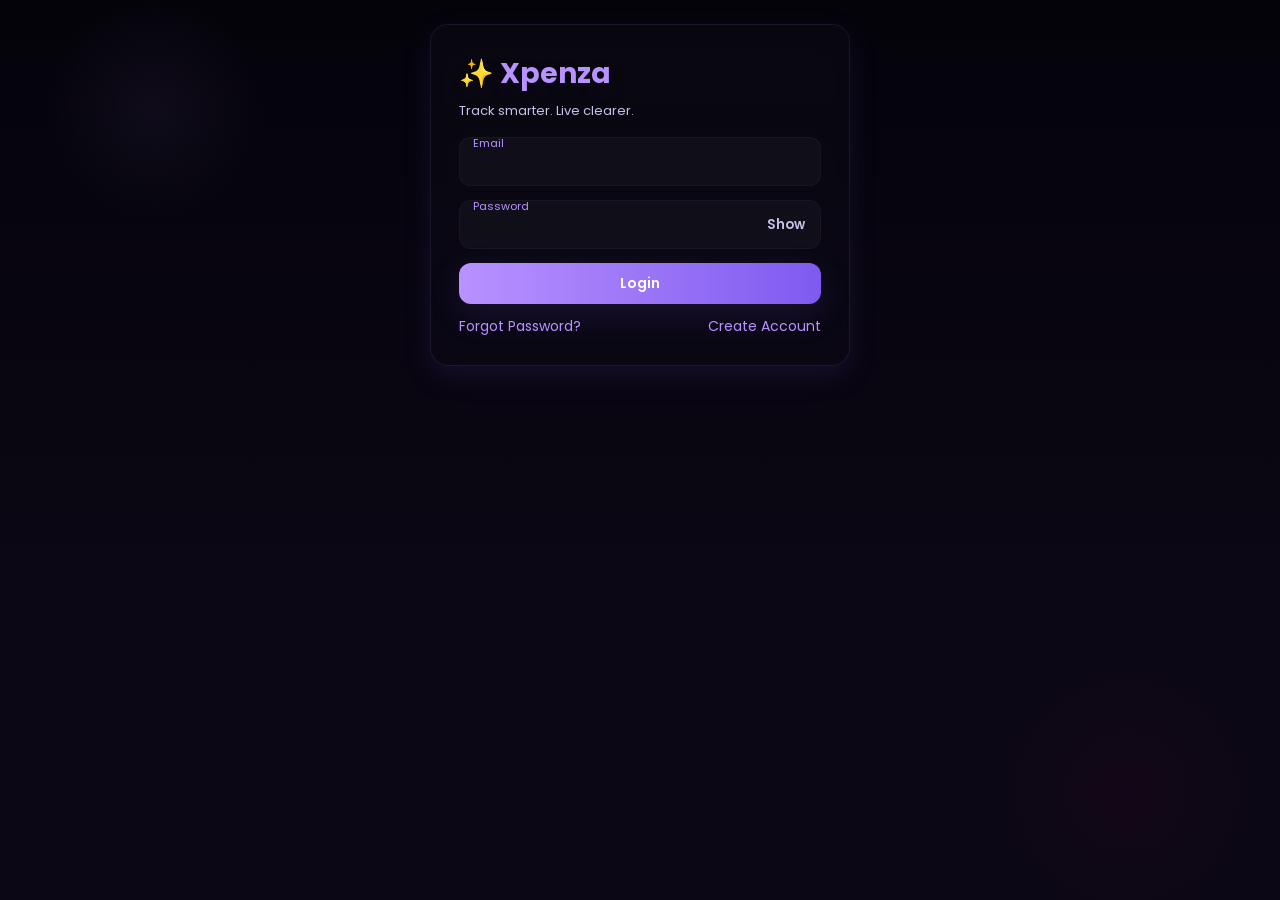
<file: index.html>
<!DOCTYPE html>
<html lang="en">
<head>
  <meta charset="utf-8" />
  <meta name="viewport" content="width=device-width,initial-scale=1" />
  <title>Xpenza — Login</title>
  <link rel="stylesheet" href="style.css" />
</head>

<body class="bg">

  <main class="center">
    <section class="glass-card login-card">

      <!-- LOGO PLACEHOLDER (add your logo later) -->
      <!-- <img src="logo.png" class="auth-logo"> -->

      <div class="brand">
        <div class="logo-text">✨ Xpenza</div>
        <div class="subtitle">Track smarter. Live clearer.</div>
      </div>

      <form id="loginForm" class="form floating">
        
        <div class="field">
          <input id="email" type="email" required autocomplete="email">
          <label for="email">Email</label>
        </div>

        <div class="field">
          <input id="password" type="password" required autocomplete="current-password">
          <label for="password">Password</label>
          <button type="button" class="eye-btn" id="togglePass">Show</button>
        </div>

        <button type="submit" class="btn primary">Login</button>
      </form>

      <div id="loginError" class="error-box"></div>

      <div class="links">
        <a href="#">Forgot Password?</a>
        <a href="signup.html">Create Account</a>
      </div>

    </section>
  </main>

  <script src="auth.js"></script>
</body>
</html>
</file>
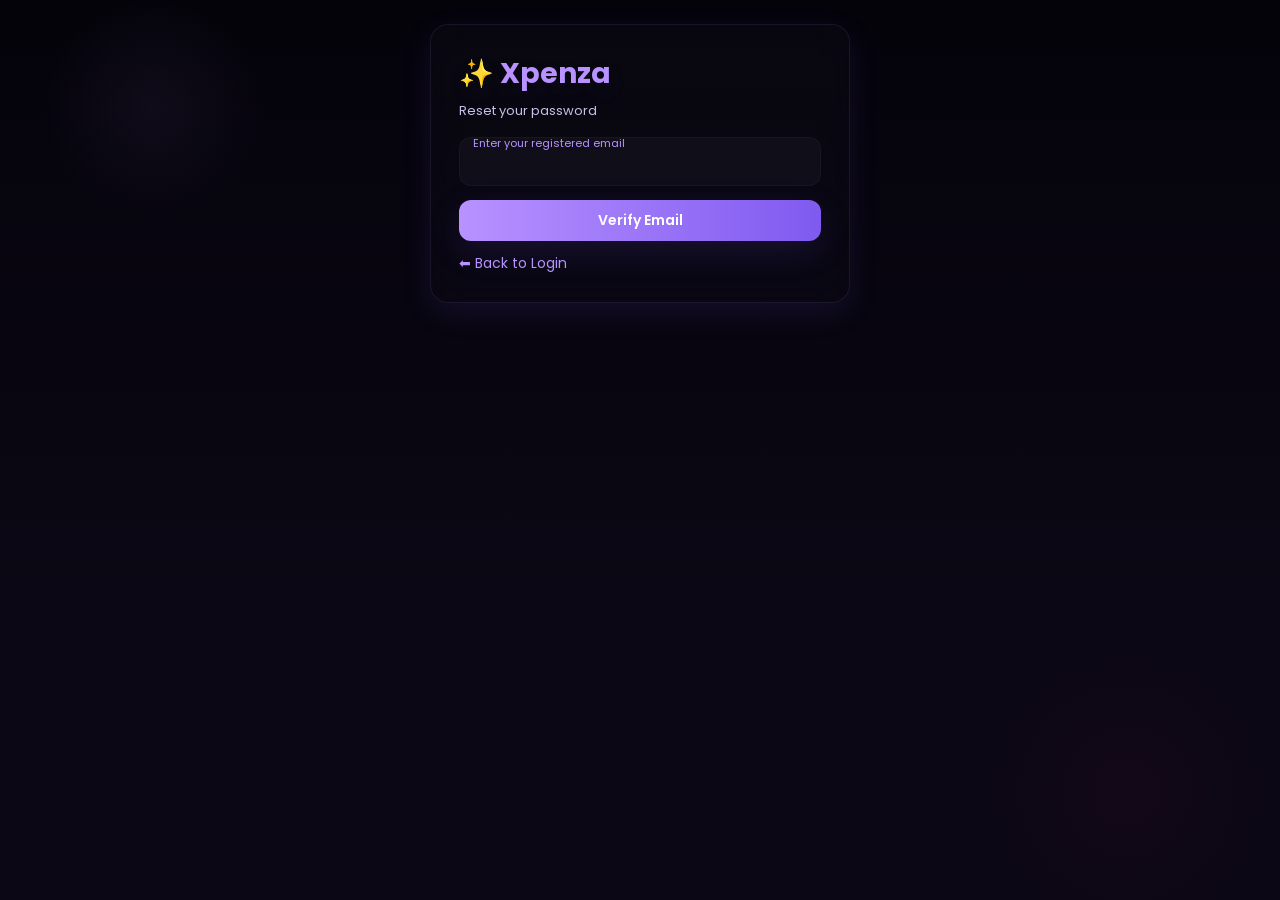
<file: forgot.html>
<!DOCTYPE html>
<html lang="en">
<head>
  <meta charset="UTF-8">
  <meta name="viewport" content="width=device-width, initial-scale=1.0">
  <title>Xpenza — Reset Password</title>
  <link rel="stylesheet" href="style.css">
</head>

<body class="bg">

  <main class="center">
    <section class="glass-card login-card">

      <div class="brand">
        <div class="logo-text">✨ Xpenza</div>
        <div class="subtitle">Reset your password</div>
      </div>

      <!-- STEP 1 — VERIFY EMAIL -->
      <form id="verifyForm" class="form floating">

        <div class="field">
          <input id="verifyEmail" type="email" required>
          <label for="verifyEmail">Enter your registered email</label>
        </div>

        <button type="submit" class="btn primary">Verify Email</button>

      </form>

      <!-- STEP 2 — SET NEW PASSWORD (HIDDEN INITIALLY) -->
      <form id="newPassForm" class="form floating" style="display:none; margin-top:16px;">

        <div class="field">
          <input id="newPass" type="password" minlength="6" required>
          <label for="newPass">New password</label>
        </div>

        <div class="field">
          <input id="confirmNewPass" type="password" minlength="6" required>
          <label for="confirmNewPass">Confirm new password</label>
        </div>

        <button type="submit" class="btn primary">Update Password</button>

      </form>

      <div id="resetError" class="error-box"></div>
      <div id="resetSuccess" class="success-box"></div>

      <div class="links">
        <a href="index.html">⬅ Back to Login</a>
      </div>

    </section>
  </main>

  <script>
    const verifyForm = document.getElementById("verifyForm");
    const newPassForm = document.getElementById("newPassForm");
    const verifyEmailInput = document.getElementById("verifyEmail");
    const newPass = document.getElementById("newPass");
    const confirmNewPass = document.getElementById("confirmNewPass");
    const errorBox = document.getElementById("resetError");
    const successBox = document.getElementById("resetSuccess");

    let targetEmail = null;

    /* STEP 1 — VERIFY EMAIL */
    verifyForm.addEventListener("submit", function(e){
      e.preventDefault();
      errorBox.textContent = "";
      successBox.textContent = "";

      const email = verifyEmailInput.value.trim().toLowerCase();
      const users = JSON.parse(localStorage.getItem("xpenza_users") || "[]");

      const user = users.find(u => u.email.toLowerCase() === email);

      if (!user) {
        errorBox.textContent = "Email not found. Try again.";
        return;
      }

      // VERIFIED
      targetEmail = email;
      successBox.textContent = "Email verified! Enter your new password.";
      newPassForm.style.display = "block";
    });

    /* STEP 2 — SET NEW PASSWORD */
    newPassForm.addEventListener("submit", function(e){
      e.preventDefault();
      errorBox.textContent = "";
      successBox.textContent = "";

      const p1 = newPass.value.trim();
      const p2 = confirmNewPass.value.trim();

      if (p1.length < 6) {
        errorBox.textContent = "Password must be at least 6 characters.";
        return;
      }

      if (p1 !== p2) {
        errorBox.textContent = "Passwords do not match.";
        return;
      }

      const users = JSON.parse(localStorage.getItem("xpenza_users") || "[]");
      const index = users.findIndex(u => u.email.toLowerCase() === targetEmail);

      if (index === -1) {
        errorBox.textContent = "Unexpected error occurred.";
        return;
      }

      users[index].password = p1;
      localStorage.setItem("xpenza_users", JSON.stringify(users));

      successBox.textContent = "Password updated! Redirecting to login...";

      setTimeout(() => {
        window.location.href = "index.html";
      }, 1500);
    });
  </script>

</body>
</html>
</file>
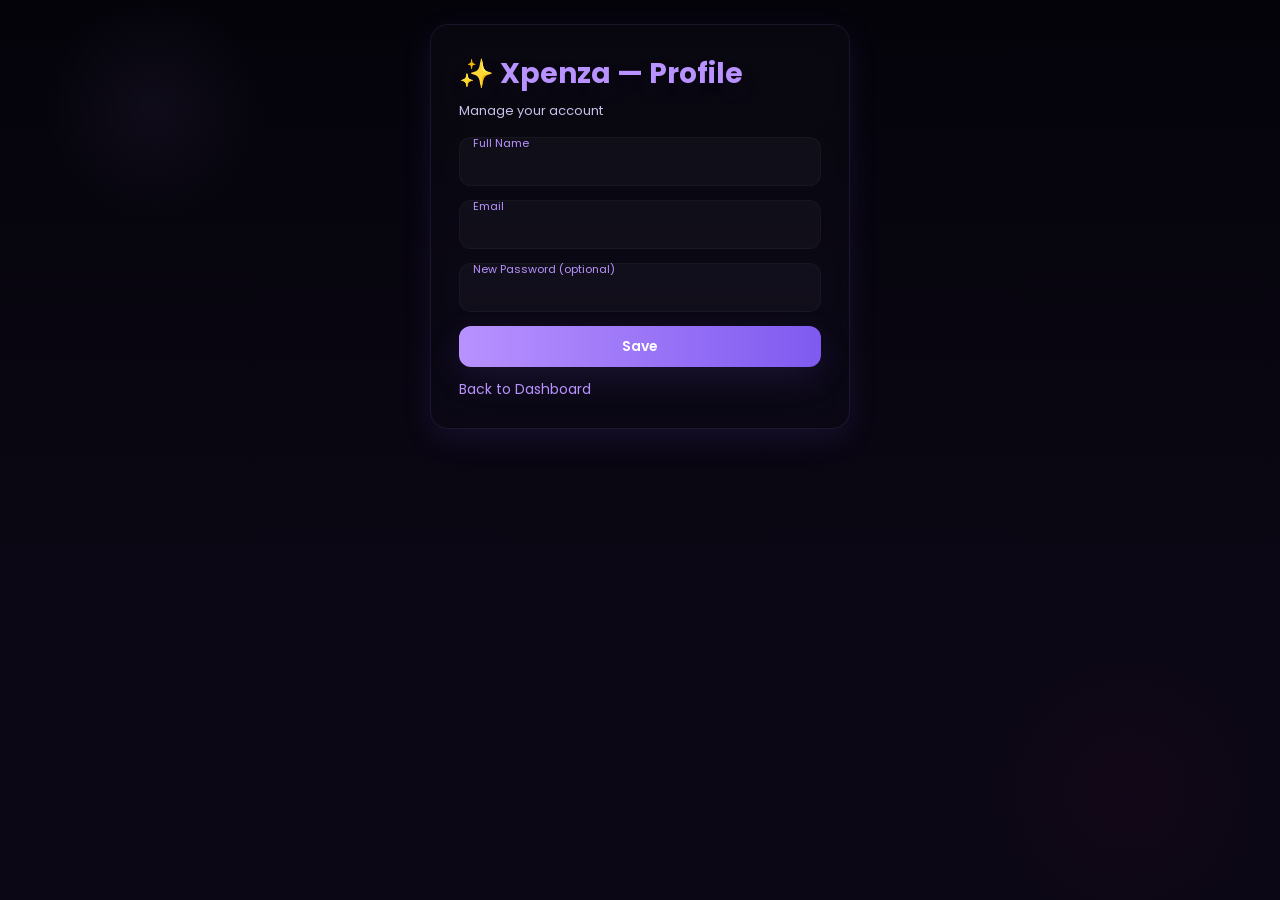
<file: profile.html>
<!DOCTYPE html>
<html lang="en">
<head>
  <meta charset="UTF-8">
  <meta name="viewport" content="width=device-width, initial-scale=1.0">
  <title>Xpenza — Profile</title>
  <link rel="stylesheet" href="style.css">
</head>
<body class="bg">

  <main class="center">
    <section class="glass-card login-card">
      <div class="brand">
        <div class="logo-text">✨ Xpenza — Profile</div>
        <div class="subtitle">Manage your account</div>
      </div>

      <form id="profileForm" class="form floating">
        <div class="field">
          <input id="pName" type="text" required>
          <label for="pName">Full Name</label>
        </div>

        <div class="field">
          <input id="pEmail" type="email" required>
          <label for="pEmail">Email</label>
        </div>

        <div class="field">
          <input id="pPass" type="password">
          <label for="pPass">New Password (optional)</label>
        </div>

        <button class="btn primary" type="submit">Save</button>
      </form>

      <div class="links">
        <a href="dashboard.html">Back to Dashboard</a>
      </div>
    </section>
  </main>

  <script>
    // load existing user
    const logged = JSON.parse(localStorage.getItem("loggedUser") || "{}");

    document.getElementById("pName").value = logged.fullName || "";
    document.getElementById("pEmail").value = logged.email || "";

    document.getElementById("profileForm").addEventListener("submit", (e) => {
      e.preventDefault();

      const users = JSON.parse(localStorage.getItem("xpenza_users") || "[]");
      const index = users.findIndex((u) => u.email === logged.email);

      if (index === -1) {
        alert("User not found.");
        return;
      }

      users[index].fullName = document.getElementById("pName").value.trim();
      users[index].email = document.getElementById("pEmail").value.trim().toLowerCase();

      const newPassword = document.getElementById("pPass").value.trim();
      if (newPassword.length > 0) {
        users[index].password = newPassword;
      }

      localStorage.setItem("xpenza_users", JSON.stringify(users));
      localStorage.setItem("loggedUser", JSON.stringify(users[index]));

      alert("Profile updated!");
      window.location.href = "dashboard.html";
    });
  </script>
</body>
</html>
</file>
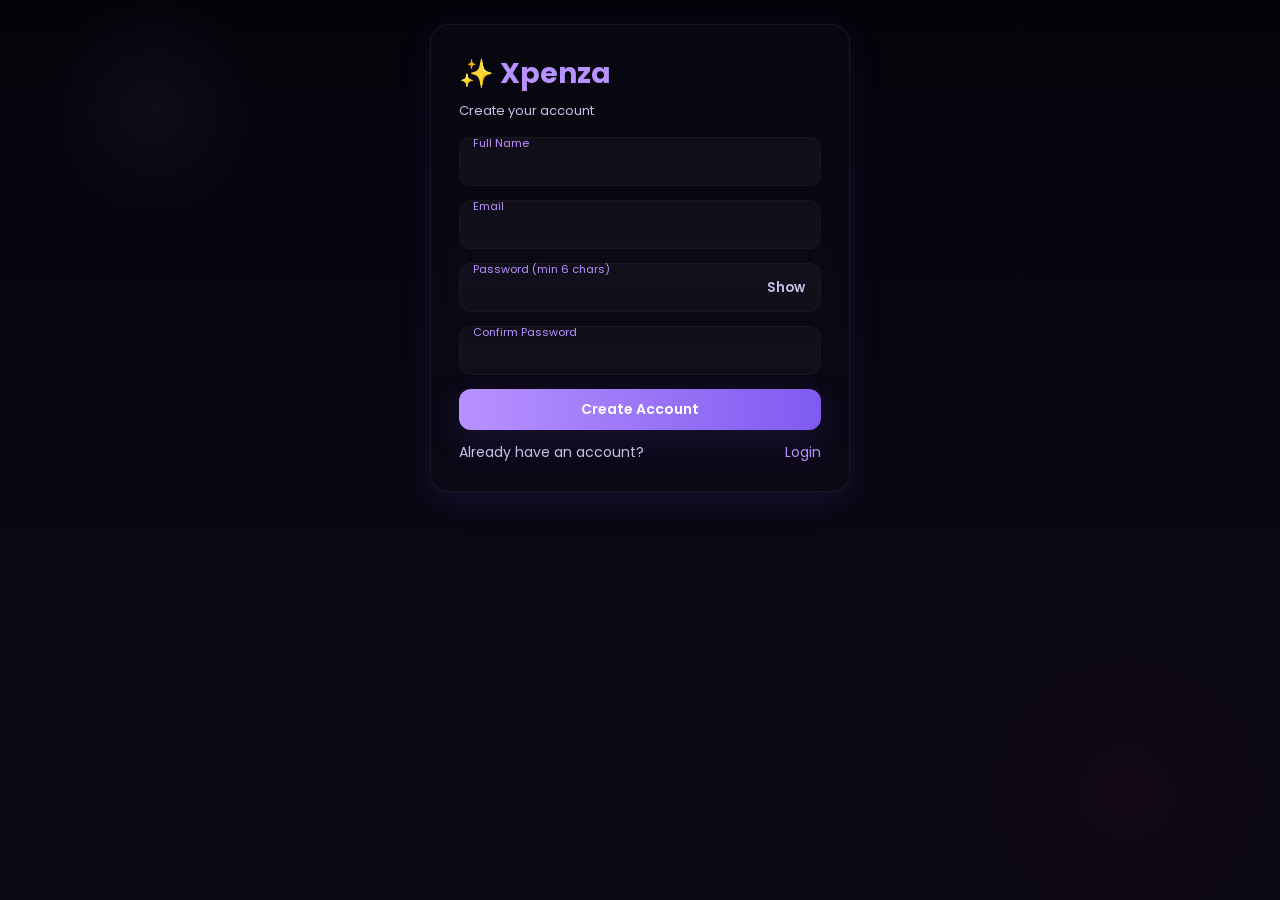
<file: signup.html>
<!DOCTYPE html>
<html lang="en">
<head>
  <meta charset="utf-8" />
  <meta name="viewport" content="width=device-width,initial-scale=1" />
  <title>Xpenza — Create Account</title>
  <link rel="stylesheet" href="style.css" />
</head>

<body class="bg">

  <main class="center">
    <section class="glass-card login-card">

      <!-- LOGO PLACEHOLDER (you can add your logo later) -->
      <!-- <img src="logo.png" class="auth-logo"> -->

      <div class="brand">
        <div class="logo-text">✨ Xpenza</div>
        <div class="subtitle">Create your account</div>
      </div>

      <form id="signupForm" class="form floating">

        <div class="field">
          <input id="fullName" type="text" required autocomplete="name">
          <label for="fullName">Full Name</label>
        </div>

        <div class="field">
          <input id="email" type="email" required autocomplete="email">
          <label for="email">Email</label>
        </div>

        <div class="field">
          <input id="password" type="password" required minlength="6" autocomplete="new-password">
          <label for="password">Password (min 6 chars)</label>
          <button type="button" class="eye-btn" id="togglePass">Show</button>
        </div>

        <div class="field">
          <input id="confirmPassword" type="password" required minlength="6" autocomplete="new-password">
          <label for="confirmPassword">Confirm Password</label>
        </div>

        <button type="submit" class="btn primary">Create Account</button>

      </form>

      <div id="signupError" class="error-box"></div>

      <div class="links">
        <span style="color:var(--muted)">Already have an account?</span>
        <a href="index.html">Login</a>
      </div>

    </section>
  </main>

  <!-- SUCCESS MODAL -->
  <div id="successModal" class="modal-overlay">
    <div class="modal-card">
      <h3 class="modal-title">Account Created 🎉</h3>
      <p class="modal-text">Redirecting you to login...</p>
      <button id="goLogin" class="btn primary">Go to Login</button>
    </div>
  </div>

  <script src="signup.js"></script>
</body>
</html>
</file>
<file: style.css>
/* ==========================================================================
   XPENZA — FINAL STYLE.CSS
   Theme: Dark Purple Neon (Accent A: #b892ff)
   Rounded UI — Unified for Login / Signup / Dashboard / Bot
   ========================================================================== */

/* Google font */
@import url('https://fonts.googleapis.com/css2?family=Poppins:wght@300;400;600;700&display=swap');

/* --------------------------
   Palette & global tokens
   -------------------------- */
:root{
  --bg-1: #08040a;
  --surface: rgba(30,24,40,0.58);
  --card: rgba(22,16,30,0.6);
  --glass-border: rgba(184,146,255,0.10);
  --accent1: #b892ff; /* SELECTED ACCENT A */
  --accent2: #7f5af0;
  --muted: #c8c0e8;
  --muted-2: #9f93c4;
  --danger: #ff6b9a;
  --success: #3ee6b6;
  --text: #efeaff;
  --radius-lg: 18px;
  --radius-md: 12px;
  --radius-sm: 8px;
  --glass: rgba(255,255,255,0.03);
  --shadow-1: 0 10px 30px rgba(127,90,240,0.12);
}

/* --------------------------
   Global reset / layout
   -------------------------- */
*{box-sizing:border-box;margin:0;padding:0;font-family:'Poppins',sans-serif}
html,body{height:100%}
body.bg{
  background:
    radial-gradient(circle at 12% 12%, rgba(184,146,255,0.06), transparent 8%),
    radial-gradient(circle at 88% 88%, rgba(255,20,147,0.03), transparent 12%),
    linear-gradient(180deg,#04030a,#0b0714 65%);
  color:var(--text);
  -webkit-font-smoothing:antialiased;
  -moz-osx-font-smoothing:grayscale;
  padding:24px 0;
}

/* Center helpers */
.center { display:flex; align-items:center; justify-content:center; }
.container-center { min-height:100vh; display:flex; align-items:center; justify-content:center; padding:28px; }

/* Fancy card (glass) */
.glass-card{
  width:420px;
  max-width:calc(100% - 40px);
  background: linear-gradient(180deg, rgba(255,255,255,0.02), rgba(255,255,255,0.01));
  border-radius: var(--radius-lg);
  padding:28px;
  border: 1px solid var(--glass-border);
  box-shadow: var(--shadow-1);
  backdrop-filter: blur(12px) saturate(120%);
  transition: transform .22s ease, box-shadow .22s ease;
}
.glass-card:hover{ transform: translateY(-4px); box-shadow: 0 18px 50px rgba(127,90,240,0.16); }

/* Text helpers */
.logo-text{ font-size:28px; font-weight:700; color:var(--accent1); text-shadow:0 8px 28px rgba(184,146,255,0.08) }
.subtitle{ color:var(--muted); font-size:13px; margin-top:6px }

/* Forms & floating labels */
.form{ margin-top:16px; display:flex; flex-direction:column; gap:14px; }
.floating .field{ position:relative }
.floating .field input,
.floating .field select {
  width:100%;
  padding:13px 14px;
  border-radius: var(--radius-md);
  background: rgba(255,255,255,0.03);
  border:1px solid rgba(255,255,255,0.03);
  color:var(--text);
  outline:none;
  font-size:14px;
}
.floating .field label{
  position:absolute; left:14px; top:50%; transform:translateY(-50%);
  color:var(--muted); font-size:13px; pointer-events:none; transition:.18s ease;
}
.floating .field input:focus + label,
.floating .field input:not(:placeholder-shown) + label,
.floating .field select:focus + label,
.floating .field select:not([value=""]) + label{
  top:6px; font-size:11px; color:var(--accent1);
}

/* Eye button */
.eye-btn{ position:absolute; right:8px; top:50%; transform:translateY(-50%); border:none; background:transparent; color:var(--muted); cursor:pointer; padding:6px 8px; border-radius:8px; font-weight:600 }
.eye-btn:hover{ color:var(--accent2) }

/* Buttons */
.btn{ display:inline-flex; align-items:center; justify-content:center; gap:8px; padding:10px 14px; border-radius:var(--radius-md); border:none; cursor:pointer; font-weight:600; transition: transform .16s ease, box-shadow .16s ease; font-size:14px }
.btn.primary{ background: linear-gradient(90deg,var(--accent1),var(--accent2)); color:#fff; box-shadow: 0 10px 35px rgba(127,90,240,0.14) }
.btn.primary:hover{ transform: translateY(-3px); box-shadow:0 18px 45px rgba(127,90,240,0.22) }
.btn.muted{ background: transparent; color:var(--muted); border:1px solid rgba(255,255,255,0.03) }
.btn.small{ padding:8px 10px; border-radius:var(--radius-sm); font-size:13px }

/* Links & misc */
.links{ display:flex; justify-content:space-between; margin-top:12px; font-size:14px; color:var(--muted) }
.links a{ color:var(--accent1); text-decoration:none }
.links a:hover{ text-decoration:underline }

/* Error / success boxes */
.error-box, .success-box {
  margin-top:12px; padding:10px; border-radius:10px; font-size:13px; display:none;
}
.error-box{ background: rgba(255,90,140,0.07); color:var(--danger); border-left:3px solid rgba(255,90,140,0.22) }
.success-box{ background: rgba(120,200,160,0.06); color:var(--success); border-left:3px solid rgba(60,200,160,0.14) }

/* Modal */
.modal-overlay{ display:none; position:fixed; inset:0; backdrop-filter: blur(10px); background: rgba(0,0,0,0.55); align-items:center; justify-content:center; }
.modal-card{ width:320px; background: rgba(18,12,30,0.95); padding:22px; border-radius:var(--radius-lg); border:1px solid var(--glass-border); box-shadow:0 20px 60px rgba(127,90,240,0.14) }

/* ===== Dashboard specific styles ===== */
.dashboard-card{ width:980px; max-width:calc(100% - 48px); padding:18px; display:flex; flex-direction:column; gap:14px; border-radius:20px }
.stats-row{ display:flex; gap:12px; justify-content:space-between; flex-wrap:wrap }
.stat-card{ flex:1; min-width:160px; padding:12px 14px; border-radius:14px; background:linear-gradient(180deg, rgba(255,255,255,0.02), rgba(255,255,255,0.01)); box-shadow:0 10px 30px rgba(127,90,240,0.04); border:1px solid rgba(255,255,255,0.02) }
.stat-title{ font-size:13px; color:var(--muted) }
.stat-value{ font-size:18px; color:var(--accent1); font-weight:700 }

/* Filters */
.filters-toggle{ display:flex; justify-content:flex-end; margin-bottom:6px }
.filters-panel{ margin-bottom:10px; transition:all .22s ease }
.filters-row{ display:flex; gap:8px; align-items:center; flex-wrap:wrap }
.filters-row input, .filters-row select{ padding:9px 10px; border-radius:10px; background: rgba(255,255,255,0.03); color:var(--text); border:1px solid rgba(255,255,255,0.03) }

/* Workspace layout */
.workspace{ display:grid; grid-template-columns:1fr 420px; gap:20px; align-items:start }
.left-panel{ min-width:260px }
.right-panel{ width:420px }

/* Quick add inputs */
.quick-add input, .quick-add select { width:100%; padding:12px; border-radius:12px; margin-bottom:8px; background:rgba(255,255,255,0.03); border:1px solid rgba(255,255,255,0.03); color:var(--text) }
.btn-row{ display:flex; gap:10px; align-items:center }

/* Expense list */
.expense-list{ list-style:none; margin-top:12px; max-height:360px; overflow:auto; padding-right:6px }
.expense-item{ display:flex; justify-content:space-between; align-items:center; padding:10px; border-radius:12px; margin-bottom:8px; background:rgba(255,255,255,0.02); border:1px solid rgba(255,255,255,0.02) }
.expense-item .meta{ font-size:13px; color:var(--muted) }

/* Chart card */
.chart-card{ padding:12px; border-radius:14px; background:linear-gradient(180deg, rgba(255,255,255,0.01), rgba(255,255,255,0.02)); box-shadow:0 10px 30px rgba(127,90,240,0.04) }

/* Budget area */
.budget-block{ margin-top:12px }
.budget-warning{ margin-left:8px; color:var(--danger); font-size:13px }

/* Topbar */
.topbar{ display:flex; justify-content:space-between; align-items:center; padding:12px 20px; position:fixed; left:20px; right:20px; top:12px; border-radius:14px; background: transparent; z-index:30 }
.brand-small{ color:var(--accent1); font-weight:700; font-size:18px }
.top-right{ display:flex; gap:10px; align-items:center }

/* Small helpers */
.section-title{ color:var(--muted); margin-bottom:10px; font-weight:600 }

/* stat counter animation (JS will update numeric values) */
.countup { transition: all .6s cubic-bezier(.2,.9,.2,1); }

/* ===== Xpenza Sassy Bot (floating bubble + chat) ===== */
#xpenza-bot{ position:fixed; right:22px; bottom:22px; z-index:9999; font-family:'Poppins',sans-serif; }
#xpb-toggle{
  width:70px; height:70px; border-radius:50%; border:none; cursor:pointer;
  background: linear-gradient(135deg, var(--accent1), var(--accent2));
  box-shadow:0 14px 40px rgba(127,90,240,0.18); padding:6px; display:flex; align-items:center; justify-content:center;
}
#xpb-toggle img{ width:100%; height:100%; object-fit:cover; border-radius:50%; border:2px solid rgba(255,255,255,0.10); }

/* panel */
#xpb-panel{
  position: fixed; right:22px; bottom:104px; width:360px; max-width:calc(100% - 40px);
  background: rgba(18,13,35,0.96); border-radius:16px; color:var(--text);
  box-shadow:0 20px 60px rgba(127,90,240,0.18); border:1px solid var(--glass-border);
  display:none; flex-direction:column; overflow:hidden; font-size:14px;
}
.xpb-header{ padding:12px 14px; border-bottom:1px solid rgba(255,255,255,0.03); display:flex; align-items:center; justify-content:space-between }
.xpb-title{ font-weight:700; color:var(--accent1); font-size:15px }
.xpb-sub{ color:var(--muted); font-size:12px; margin-top:4px }
.xpb-icon{ background:transparent; border:none; color:var(--muted); cursor:pointer; font-size:16px }

/* messages */
.xpb-messages{ max-height:340px; overflow:auto; padding:12px; display:flex; flex-direction:column; gap:10px }
.xpb-msg{ max-width:80%; padding:10px 12px; border-radius:12px; line-height:1.35 }
.xpb-msg.bot{ align-self:flex-start; background:linear-gradient(180deg, rgba(184,146,255,0.06), rgba(127,90,240,0.04)); border:1px solid rgba(184,146,255,0.06); color:var(--text) }
.xpb-msg.user{ align-self:flex-end; background:rgba(255,255,255,0.03); border:1px solid rgba(255,255,255,0.03); color:var(--text) }

/* typing dots */
.typing-dots{ display:inline-block; width:42px }
.typing-dots span{ display:inline-block; width:8px; height:8px; margin:0 3px; background:var(--muted); border-radius:50%; opacity:0.18; animation:dot 1.0s infinite }
.typing-dots span:nth-child(1){ animation-delay:0s } .typing-dots span:nth-child(2){ animation-delay:0.12s } .typing-dots span:nth-child(3){ animation-delay:0.24s }
@keyframes dot{ 0%{ transform:translateY(0); opacity:0.18 } 50%{ transform:translateY(-6px); opacity:0.95 } 100%{ transform:translateY(0); opacity:0.18 } }

/* form & actions inside bot */
.xpb-form{ display:flex; gap:8px; padding:10px; border-top:1px solid rgba(255,255,255,0.02) }
.xpb-form input{ flex:1; padding:10px; border-radius:10px; border:1px solid rgba(255,255,255,0.04); background:rgba(255,255,255,0.03); color:var(--text) }
.xpb-actions{ display:flex; gap:8px; padding:8px 12px 12px }

/* confetti piece style */
.xpb-confetti{ position:absolute; width:8px; height:8px; background:var(--accent1); border-radius:2px; pointer-events:none; opacity:0.95; transform:translateY(0); animation:confetti-fall 900ms linear forwards }
@keyframes confetti-fall{ to{ transform:translateY(120px) rotate(180deg); opacity:0 } }

/* ===== Utility & responsiveness ===== */
.hidden{ display:none !important; }
.center-col{ display:flex; flex-direction:column; align-items:flex-start; gap:8px }

@media (max-width:980px){
  .dashboard-card{ width:calc(100% - 36px); padding:16px }
  .workspace{ grid-template-columns:1fr; }
  #xpb-panel{ right:12px; left:12px; width:auto; bottom:96px }
  #xpb-toggle{ width:60px; height:60px }
}

/* small tweaks for inputs / select placeholders */
input::placeholder, select::placeholder { color: rgba(255,255,255,0.28) }

/* subtle entrance animations */
@keyframes floatUp { from{ transform: translateY(8px); opacity:0 } to{ transform: translateY(0); opacity:1 } }
.stat-card, .expense-item, .chart-card { animation: floatUp .45s ease both }

/* end of style.css */
</file>
